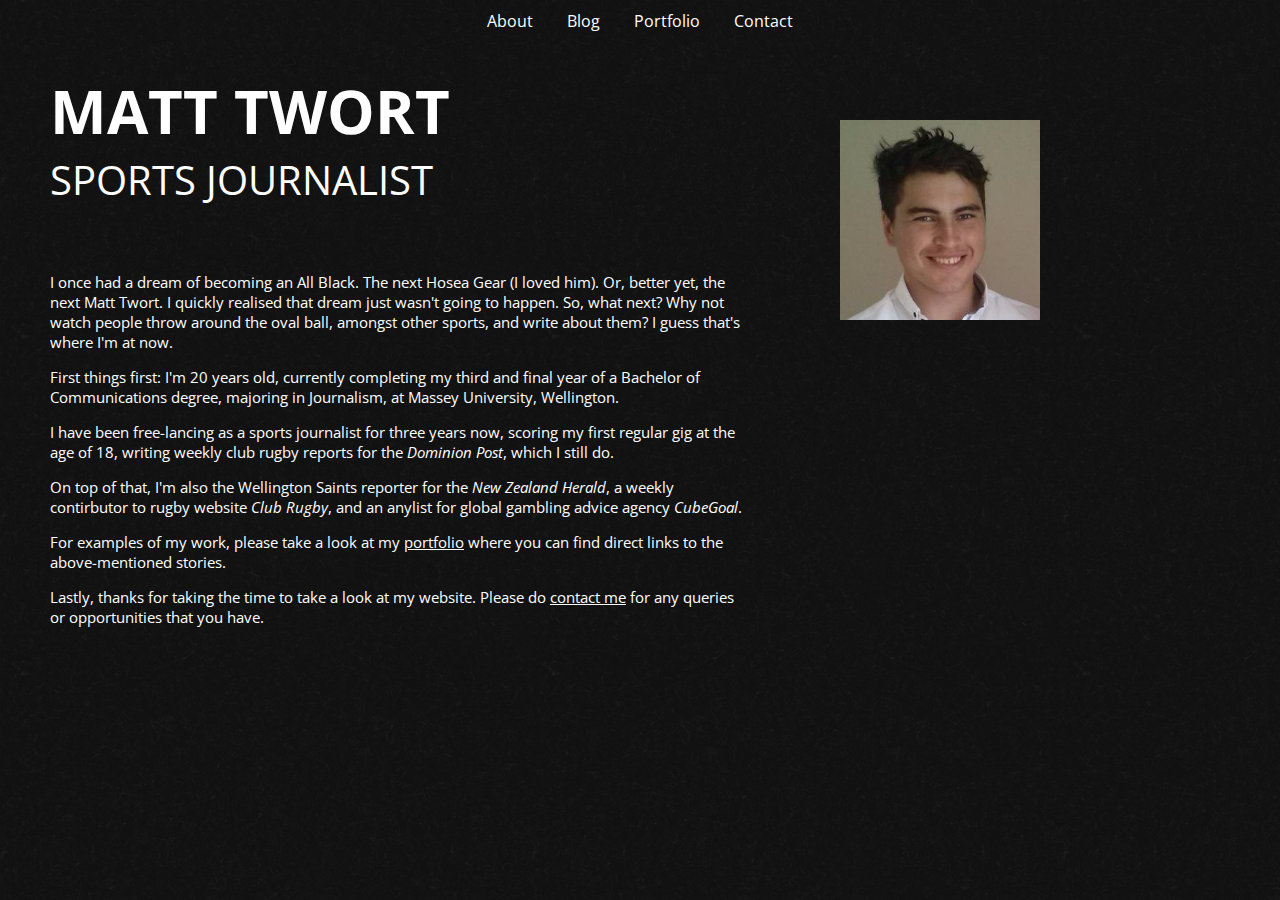
<file: index.html>
<!DOCTYPE html>

<html>

  <head>

    <link rel="stylesheet" href="styles1.css" />

    <style>
    @import url('https://fonts.googleapis.com/css?family=Open+Sans');
    </style>

    <title>Home - Matt Twort</title>

  </head>

  <body>
    <center>
      <div class="navbar">
        <a href="index.html"class="linkref">About</a>
        <a href="blog.html" class="linkref">Blog</a>
        <a href="portfolio.html" class="linkref">Portfolio</a>
        <a href="contact.html" class="linkref">Contact</a>
      </div>
    </center>

    <div class="titleContainer">

      <div class="name">
        MATT TWORT
      </div>

      <div class="portrait">
        <img src="me.png" alt="Matt Twort"
        style="width:200px;height:200px;" />
      </div>

      <div class="title">
        SPORTS JOURNALIST
      </div>

    </div>

    <div class="infoHome">
      <p>I once had a dream of becoming an All Black. The next Hosea Gear (I loved him). Or, better yet, the next Matt Twort. I quickly realised that dream just wasn't going to happen. So, what next? Why not watch people throw around the oval ball, amongst other sports, and write about them? I guess that's where I'm at now.  </p>
      <p>First things first: I'm 20 years old, currently completing my third and final year of a Bachelor of Communications degree, majoring in Journalism, at Massey University, Wellington.</p>
      <p>I have been free-lancing as a sports journalist for three years now, scoring my first regular gig at the age of 18, writing weekly club rugby reports for the <i>Dominion Post</i>, which I still do.</p>
      <p>On top of that, I'm also the Wellington Saints reporter for the <i>New Zealand Herald</i>, a weekly contirbutor to rugby website <i>Club Rugby</i>, and an anylist for global gambling advice agency <i>CubeGoal</i>.
      <p>For examples of my work, please take a look at my <a href="portfolio.html">portfolio</a> where you can find direct links to the above-mentioned stories.</p>
      <p>Lastly, thanks for taking the time to take a look at my website. Please do <a href="contact.html">contact me</a> for any queries or opportunities that you have.</p><br><br>
    </div>


  </body>

</html>
</file>
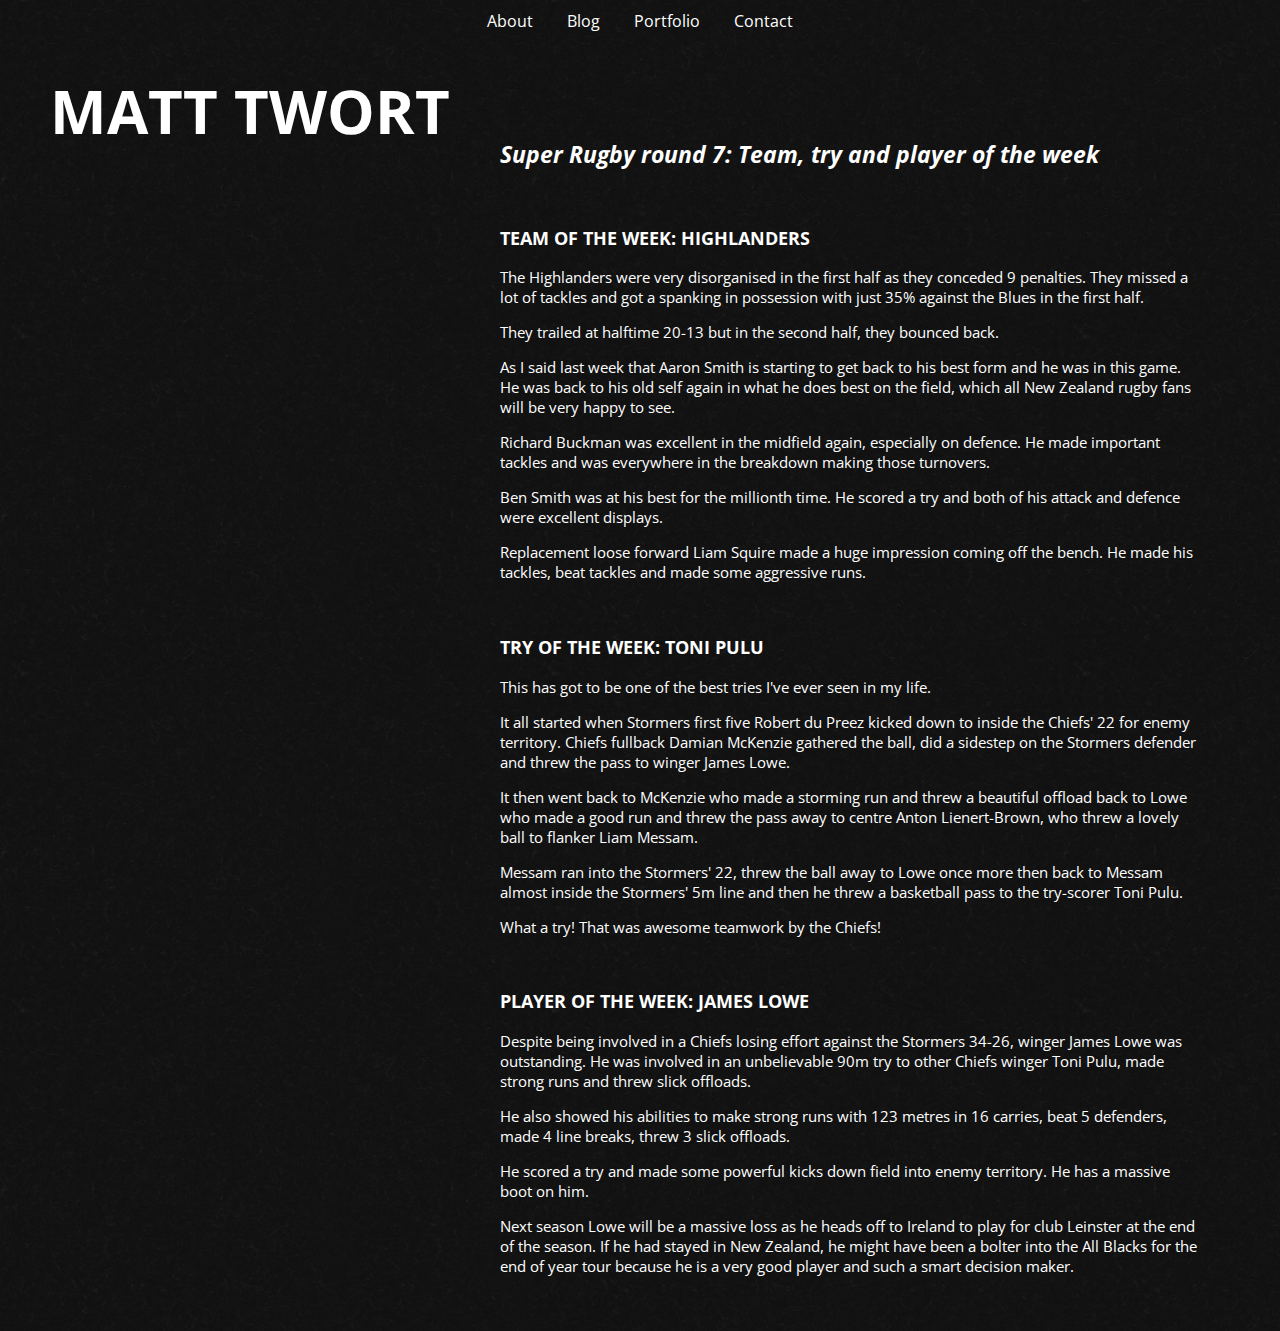
<file: blog.html>
<!DOCTYPE html>

<html>

  <head>

    <link rel="stylesheet" href="styles1.css" />

    <style>
    @import url('https://fonts.googleapis.com/css?family=Open+Sans');
    </style>

    <title>Blog - Matt Twort</title>

  </head>

  <body>
    <center>
      <div class="navbar">
        <a href="index.html"class="linkref">About</a>
        <a href="blog.html" class="linkref">Blog</a>
        <a href="portfolio.html" class="linkref">Portfolio</a>
        <a href="contact.html" class="linkref">Contact</a>
      </div>
    </center>

    <div class="name">
      MATT TWORT
    </div>

    <div class="infoBlog">
      <h2><i>Super Rugby round 7: Team, try and player of the week</i></h2><br>
      <p><h3>TEAM OF THE WEEK: HIGHLANDERS</h3></p>
      <p>The Highlanders were very disorganised in the first half as they conceded 9 penalties.  They missed a lot of tackles and got a spanking in possession with just 35% against the Blues in the first half.</p>  <p>They trailed at halftime 20-13 but in the second half, they bounced back.</p> <p>As I said last week that Aaron Smith is starting to get back to his best form and he was in this game. He was back to his old self again in what he does best on the field, which all New Zealand rugby fans will be very happy to see.</p> Richard Buckman was excellent in the midfield again, especially on defence. He made important tackles and was everywhere in the breakdown making those turnovers.</p> Ben Smith was at his best for the millionth time.  He scored a try and both of his attack and defence were excellent displays.</p> <p>Replacement loose forward Liam Squire made a huge impression coming off the bench.  He made his tackles, beat tackles and made some aggressive runs.</p><br>

      <p><h3>TRY OF THE WEEK: TONI PULU</h3></p>

      <p>This has got to be one of the best tries I've ever seen in my life.</p> <p>It all started when Stormers first five Robert du Preez kicked down to inside the Chiefs' 22 for enemy territory.  Chiefs fullback Damian McKenzie gathered the ball, did a sidestep on the Stormers defender and threw the pass to winger James Lowe.</p> <p>It then went back to McKenzie who made a storming run and threw a beautiful offload back to Lowe who made a good run and threw the pass away to centre Anton Lienert-Brown, who threw a lovely ball to flanker Liam Messam.</p> <p>Messam ran into the Stormers' 22, threw the ball away to Lowe once more then back to Messam almost inside the Stormers' 5m line and then he threw a basketball pass to the try-scorer Toni Pulu.</p> <p>What a try! That was awesome teamwork by the Chiefs!</p>
      <br>

      <p><h3>PLAYER OF THE WEEK: JAMES LOWE</h3></p>

      <p>Despite being involved in a Chiefs losing effort against the Stormers 34-26, winger James Lowe was outstanding. He was involved in an unbelievable 90m try to other Chiefs winger Toni Pulu, made strong runs and threw slick offloads.</p> <p>He also showed his abilities to make strong runs with 123 metres in 16 carries, beat 5 defenders, made 4 line breaks, threw 3 slick offloads.</p> <p>He scored a try and made some powerful kicks down field into enemy territory. He has a massive boot on him.</p> <p>Next season Lowe will be a massive loss as he heads off to Ireland to play for club Leinster at the end of the season. If he had stayed in New Zealand, he might have been a bolter into the All Blacks for the end of year tour because he is a very good player and such a smart decision maker.</p><br><br>
    </div>
  </body>

</html>
</file>
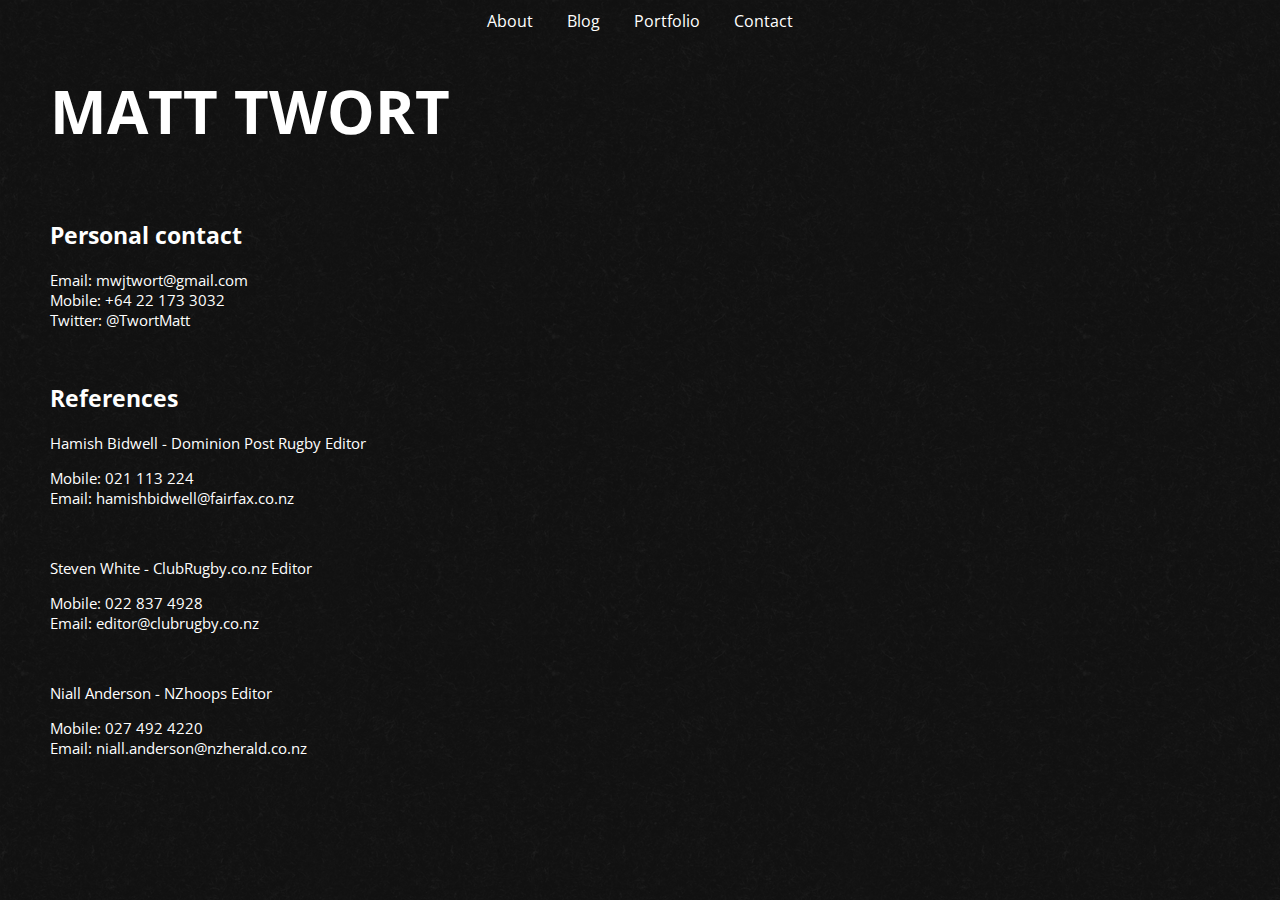
<file: contact.html>
<!DOCTYPE html>

<html>

  <head>

    <link rel="stylesheet" href="styles1.css" />

    <style>
    @import url('https://fonts.googleapis.com/css?family=Open+Sans');
    </style>

    <title>Contact - Matt Twort</title>

  </head>

  <body>
    <center>
      <div class="navbar">
        <a href="index.html"class="linkref">About</a>
        <a href="blog.html" class="linkref">Blog</a>
        <a href="portfolio.html" class="linkref">Portfolio</a>
        <a href="contact.html" class="linkref">Contact</a>
      </div>
    </center>

    <div class="name">
      MATT TWORT
    </div>

    <div class="infoContact">
      <p><h2>Personal contact</h2></p>
      <p>Email: mwjtwort@gmail.com<br>Mobile: +64 22 173 3032<br>Twitter: <a href="https://twitter.com/twortmatt">@TwortMatt</a></p>
      <br>
      <p><h2>References</h2></p>
      <p>Hamish Bidwell - Dominion Post Rugby Editor</p>
      <p>Mobile: 021 113 224<br>Email: hamishbidwell@fairfax.co.nz</p>
      <br>
      <p>Steven White - ClubRugby.co.nz Editor</p>
      <p>Mobile: 022 837 4928<br>Email: editor@clubrugby.co.nz</p>
      <br>
      <p>Niall Anderson - NZhoops Editor</p>
      <p>Mobile: 027 492 4220<br>Email: niall.anderson@nzherald.co.nz</p>
    </div>
</file>
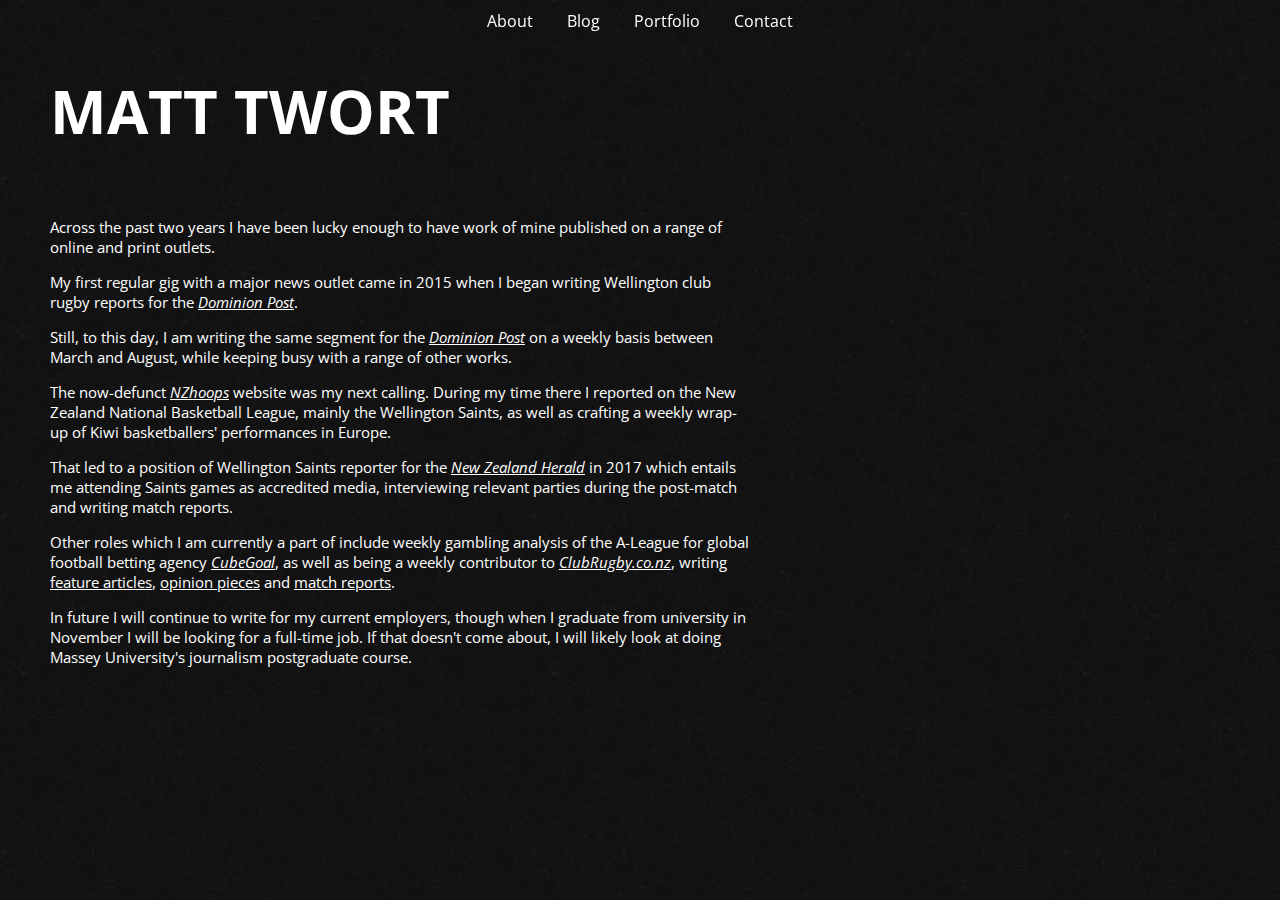
<file: portfolio.html>
<!DOCTYPE html>

<html>

  <head>

    <link rel="stylesheet" href="styles1.css" />

    <style>
    @import url('https://fonts.googleapis.com/css?family=Open+Sans');
    </style>

    <title>Portfolio - Matt Twort</title>

  </head>

  <body>
    <center>
      <div class="navbar">
        <a href="index.html"class="linkref">About</a>
        <a href="blog.html" class="linkref">Blog</a>
        <a href="portfolio.html" class="linkref">Portfolio</a>
        <a href="contact.html" class="linkref">Contact</a>
      </div>
    </center>

    <div class="titleContainer">

      <div class="name">
        MATT TWORT
      </div>

    <div class="infoPortfolio">
      <p>Across the past two years I have been lucky enough to have work of mine published on a range of online and print outlets.</p>
      <p>My first regular gig with a major news outlet came in 2015 when I began writing Wellington club rugby reports for the <i><a href="http://www.stuff.co.nz/dominion-post/sport/91111937/northern-united-roll-wellington-at-hataitai-park-in-swindale-shield">Dominion Post</a></i>.</p>
      <p>Still, to this day, I am writing the same segment for the <i><a href="http://www.stuff.co.nz/dominion-post/sport/91111937/northern-united-roll-wellington-at-hataitai-park-in-swindale-shield">Dominion Post</a></i> on a weekly basis between March and August, while keeping busy with a range of other works.</p>
      <p>The now-defunct <i><a href="https://twitter.com/NZ_hoops">NZhoops</a></i> website was my next calling. During my time there I reported on the New Zealand National Basketball League, mainly the Wellington Saints, as well as crafting a weekly wrap-up of Kiwi basketballers' performances in Europe.</p>
      <p>That led to a position of Wellington Saints reporter for the <i><a href="http://www.nzherald.co.nz/basketball/news/article.cfm?c_id=21&objectid=11830163">New Zealand Herald</a></i> in 2017 which entails me attending Saints games as accredited media, interviewing relevant parties during the post-match and writing match reports.</p>
      <p>Other roles which I am currently a part of include weekly gambling analysis of the A-League for global football betting agency <i><a href="http://www.cubegoal.com/info/person/990601">CubeGoal</a></i>, as well as being a weekly contributor to <i><a href="http://www.clubrugby.co.nz/wellington/clubs-teams-people.php?author_id=7717">ClubRugby.co.nz</a></i>, writing <a href="http://www.clubrugby.co.nz/wellington/story.php?id=2071&page=1&sort=%60date%60+DESC&searchfield=&searchstring=">feature articles</a>, <a href="http://www.clubrugby.co.nz/wellington/story.php?id=1634&page=2&sort=%60date%60+DESC&searchfield=&searchstring=">opinion pieces</a> and <a href="http://www.clubrugby.co.nz/wellington/story.php?id=2068&page=1&sort=%60date%60+DESC&searchfield=&searchstring=">match reports</a>.</p>
      <p>In future I will continue to write for my current employers, though when I graduate from university in November I will be looking for a full-time job. If that doesn't come about, I will likely look at doing Massey University's journalism postgraduate course.</p>
    </div>
</file>
<file: styles1.css>
body {
  background-image: url("blackbg.png");
  color: white;
  font-family: 'Open Sans', sans-serif;
  padding-top: 70px;
  margin: 0;
  border: 0;
}

.navbar {
  width: 100%;
  height: 40px;
  background-image: url("blackbg.png");
  color: white;
  position: fixed;
  top: 0;
  padding-top: 10px;
}

.linkref {
  color: white;
  text-decoration: none;
  padding: 15px;
  text-align: center;
}

.titleContainer {
  max-width: 1040px;
}

.name {
  max-width: 600px;
  padding-left: 50px;
  float: left;
  font-size: 60px;
  font-weight: bold;
}

.portrait {
  float: right;
  margin-left: 50px;
  margin-top: 50px;
}

.title {
  font-size: 40px;
  max-width: 600px;
  padding-left: 50px;
  float: left;
}

.infoHome {
  max-width: 700px;
  margin-top: 50px;
  float: left;
  padding-left: 50px;
  font-size: 15px;
}

.infoHome a {
  color: white;
  text-decoration: underline;
}

.infoBlog {
  max-width: 700px;
  margin-top: 50px;
  float: left;
  padding-left: 50px;
  font-size: 15px;
}

.infoPortfolio {
  max-width: 700px;
  margin-top: 50px;
  float: left;
  padding-left: 50px;
  font-size: 15px;
}

.infoPortfolio a {
  text-decoration: underline;
  color: white;
}

.infoContact {
  max-width: 700px;
  margin-top: 150px;
  padding-left: 50px;
  font-size: 15px;
}

.infoContact a {
  text-decoration: none;
  color: white;
}

.dplogo {
  margin-top: 50px;
  margin-left: 50px;
  float: left;
}
</file>
